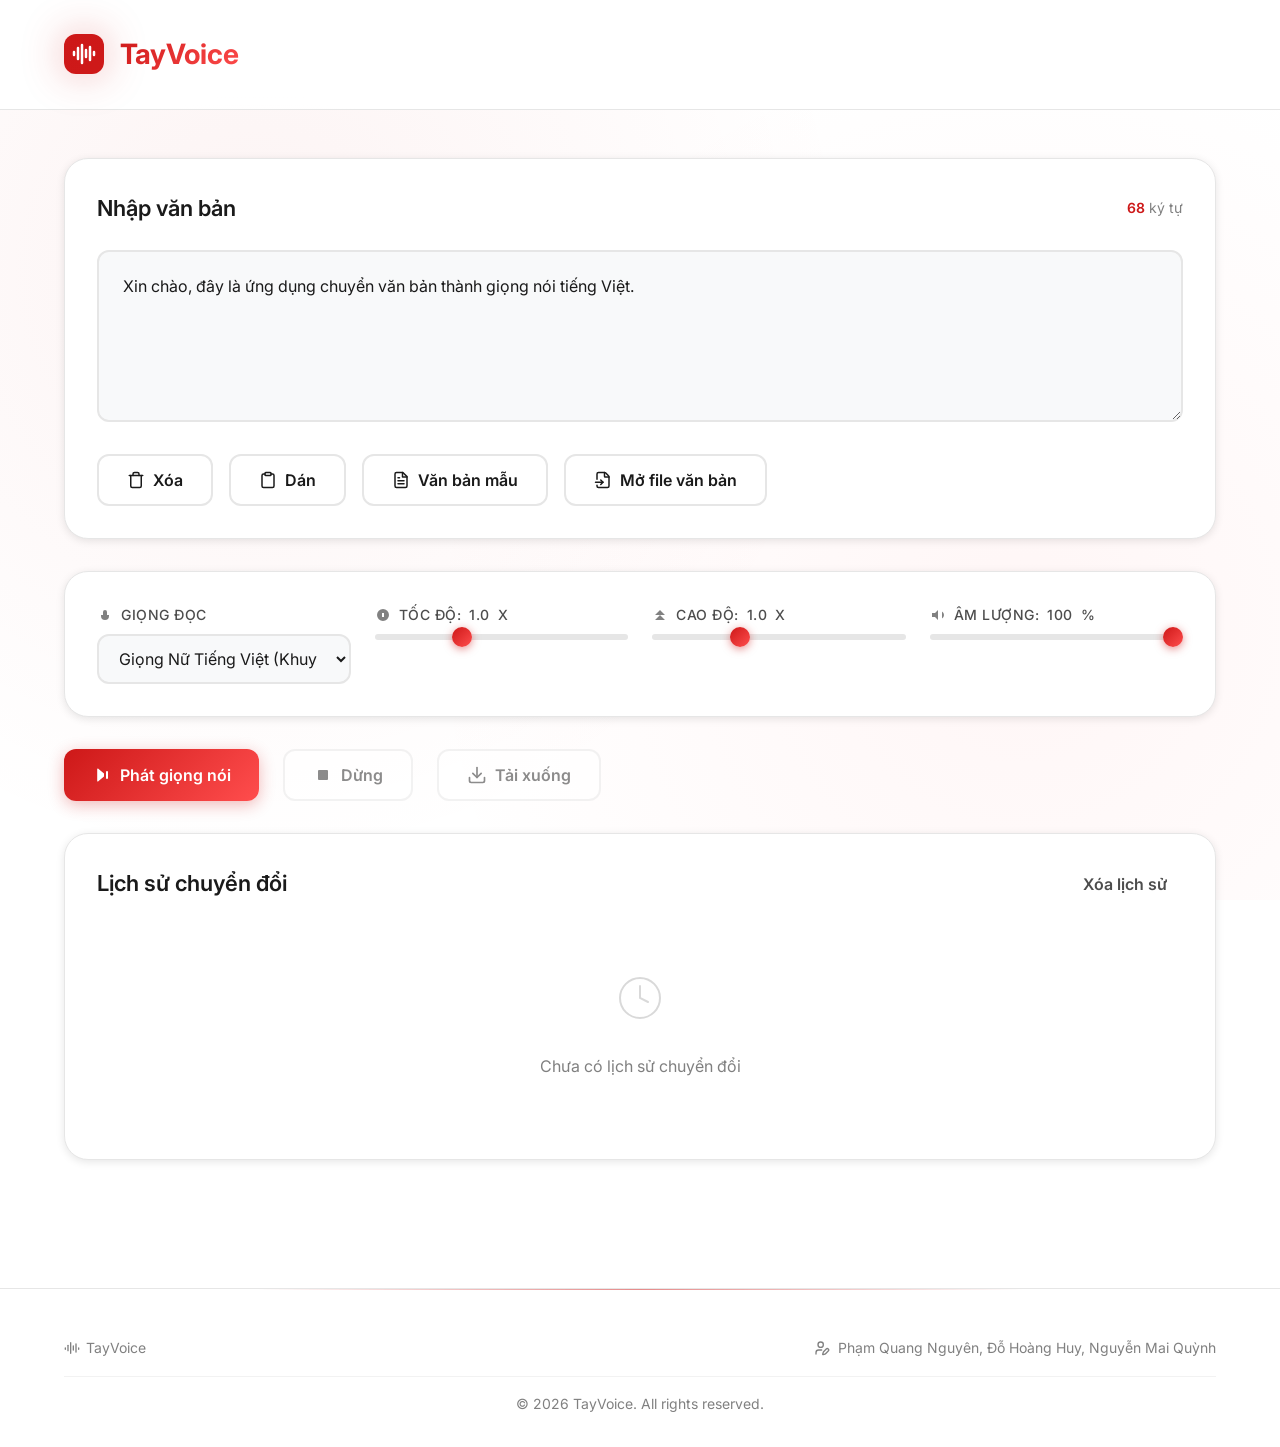
<file: tayvoice/index.html>
<!DOCTYPE html>
<html lang="vi">

<head>
    <meta charset="UTF-8">
    <meta name="viewport" content="width=device-width, initial-scale=1.0">
    <meta name="description"
        content="TayVoice - Chuyển đổi văn bản thành giọng nói tự nhiên với hỗ trợ tiếng Việt chất lượng cao">
    <title>TayVoice - Giọng Tiếng Việt</title>
    <link rel="preconnect" href="https://fonts.googleapis.com">
    <link rel="preconnect" href="https://fonts.gstatic.com" crossorigin>
    <link href="https://fonts.googleapis.com/css2?family=Inter:wght@300;400;500;600;700&display=swap" rel="stylesheet">
    <link rel="stylesheet" href="styles.css">
    <link rel="stylesheet" href="styles-vietnamese.css">
</head>

<body>
    <!-- Background Gradient -->
    <div class="gradient-bg"></div>

    <!-- Header -->
    <header class="header">
        <div class="container">
            <div class="logo">
                <svg width="40" height="40" viewBox="0 0 40 40" fill="none" xmlns="http://www.w3.org/2000/svg">
                    <rect width="40" height="40" rx="12" fill="url(#logo-gradient)" />
                    <g transform="translate(8, 8)" stroke="white" stroke-width="2.5" stroke-linecap="round" stroke-linejoin="round">
                        <path d="M2 10v3"/><path d="M6 6v11"/><path d="M10 3v18"/><path d="M14 8v7"/><path d="M18 5v13"/><path d="M22 10v3"/>
                    </g>
                    <defs>
                        <linearGradient id="logo-gradient" x1="0" y1="0" x2="40" y2="40">
                            <stop offset="0%" stop-color="#CD1818" />
                            <stop offset="100%" stop-color="#ff4d4d" />
                        </linearGradient>
                    </defs>
                </svg>
                <h1>TayVoice</h1>
            </div>
        </div>
    </header>



    <!-- Main Content -->
    <main class="main-content">
        <div class="container">
            <!-- Text Input Section -->
            <section class="card input-section">
                <div class="card-header">
                    <h2>Nhập văn bản</h2>
                    <span class="char-counter">
                        <span id="charCount">0</span> ký tự
                    </span>
                </div>
                <textarea id="textInput" class="text-input"
                    placeholder="Nhập văn bản bạn muốn chuyển đổi thành giọng nói tiếng Việt..."
                    rows="6">Xin chào, đây là ứng dụng chuyển văn bản thành giọng nói tiếng Việt.</textarea>
                <div class="quick-actions">
                    <button class="btn-secondary" id="clearBtn">
                        <svg xmlns="http://www.w3.org/2000/svg" width="18" height="18" viewBox="0 0 24 24" fill="none" stroke="currentColor" stroke-width="2" stroke-linecap="round" stroke-linejoin="round"><path d="M3 6h18"/><path d="M19 6v14c0 1-1 2-2 2H7c-1 0-2-1-2-2V6"/><path d="M8 6V4c0-1 1-2 2-2h4c1 0 2 1 2 2v2"/></svg>
                        Xóa
                    </button>
                    <button class="btn-secondary" id="pasteBtn">
                        <svg xmlns="http://www.w3.org/2000/svg" width="18" height="18" viewBox="0 0 24 24" fill="none" stroke="currentColor" stroke-width="2" stroke-linecap="round" stroke-linejoin="round"><rect width="8" height="4" x="8" y="2" rx="1" ry="1"/><path d="M16 4h2a2 2 0 0 1 2 2v14a2 2 0 0 1-2 2H6a2 2 0 0 1-2-2V6a2 2 0 0 1 2-2h2"/></svg>
                        Dán
                    </button>
                    <button class="btn-secondary" id="sampleBtn">
                        <svg xmlns="http://www.w3.org/2000/svg" width="18" height="18" viewBox="0 0 24 24" fill="none" stroke="currentColor" stroke-width="2" stroke-linecap="round" stroke-linejoin="round"><path d="M14.5 2H6a2 2 0 0 0-2 2v16a2 2 0 0 0 2 2h12a2 2 0 0 0 2-2V7.5L14.5 2z"/><polyline points="14 2 14 8 20 8"/><line x1="16" x2="8" y1="13" y2="13"/><line x1="16" x2="8" y1="17" y2="17"/><line x1="10" x2="8" y1="9" y2="9"/></svg>
                        Văn bản mẫu
                    </button>
                    <button class="btn-secondary" id="openFileBtn">
                        <svg xmlns="http://www.w3.org/2000/svg" width="18" height="18" viewBox="0 0 24 24" fill="none" stroke="currentColor" stroke-width="2" stroke-linecap="round" stroke-linejoin="round"><path d="M4 11V4a2 2 0 0 1 2-2h8a2.4 2.4 0 0 1 1.706.706l3.588 3.588A2.4 2.4 0 0 1 20 8v12a2 2 0 0 1-2 2H6a2 2 0 0 1-2-2v-1"/><path d="M14 2v5a1 1 0 0 0 1 1h5"/><path d="M2 15h10"/><path d="m9 18 3-3-3-3"/></svg>
                        Mở file văn bản
                    </button>
                    <input type="file" id="fileInput" accept=".txt" style="display: none;">
                </div>
            </section>

            <!-- Controls Section -->
            <section class="card controls-section">
                <div class="controls-grid">
                    <!-- Voice Selection -->
                    <div class="control-group">
                        <label for="voiceSelect">
                            <svg width="16" height="16" viewBox="0 0 16 16" fill="currentColor">
                                <path d="M8 3a2 2 0 00-2 2v6a2 2 0 104 0V5a2 2 0 00-2-2zM4 8v1a4 4 0 008 0V8" />
                            </svg>
                            Giọng đọc
                        </label>
                        <select id="voiceSelect" class="select">
                            <option value="Vietnamese Female">Giọng Nữ Tiếng Việt (Khuyến nghị)</option>
                            <option value="Vietnamese Male">Giọng Nam Tiếng Việt</option>
                        </select>
                    </div>

                    <!-- Speed Control -->
                    <div class="control-group">
                        <label for="speedSlider">
                            <svg width="16" height="16" viewBox="0 0 16 16" fill="currentColor">
                                <path d="M8 2a6 6 0 100 12A6 6 0 008 2zm1 8H7V6h2v4z" />
                            </svg>
                            Tốc độ: <span id="speedValue">1.0</span>x
                        </label>
                        <input type="range" id="speedSlider" class="slider" min="0.5" max="2" step="0.1" value="1">
                    </div>

                    <!-- Pitch Control -->
                    <div class="control-group">
                        <label for="pitchSlider">
                            <svg width="16" height="16" viewBox="0 0 16 16" fill="currentColor">
                                <path d="M3 8l5-5 5 5M3 13l5-5 5 5" />
                            </svg>
                            Cao độ: <span id="pitchValue">1.0</span>x
                        </label>
                        <input type="range" id="pitchSlider" class="slider" min="0.5" max="2" step="0.1" value="1">
                    </div>

                    <!-- Volume Control -->
                    <div class="control-group">
                        <label for="volumeSlider">
                            <svg width="16" height="16" viewBox="0 0 16 16" fill="currentColor">
                                <path d="M8 3L5 6H2v4h3l3 3V3zm6 5a4 4 0 00-2-3.5v7a4 4 0 002-3.5z" />
                            </svg>
                            Âm lượng: <span id="volumeValue">100</span>%
                        </label>
                        <input type="range" id="volumeSlider" class="slider" min="0" max="100" step="5" value="100">
                    </div>
                </div>
            </section>

            <!-- Action Buttons -->
            <section class="action-buttons">
                <button class="btn-primary" id="speakBtn">
                    <svg width="20" height="20" viewBox="0 0 20 20" fill="currentColor">
                        <path
                            d="M6.3 3.7L12 8.5v3L6.3 16.3c-.4.4-1.1.1-1.1-.4V4.1c0-.5.7-.8 1.1-.4zM14 7v6a1 1 0 002 0V7a1 1 0 00-2 0z" />
                    </svg>
                    Phát giọng nói
                </button>
                <button class="btn-secondary" id="stopBtn" disabled>
                    <svg width="20" height="20" viewBox="0 0 20 20" fill="currentColor">
                        <rect x="5" y="5" width="10" height="10" rx="1" />
                    </svg>
                    Dừng
                </button>
                <button class="btn-secondary" id="downloadBtn" disabled>
                    <svg width="20" height="20" viewBox="0 0 24 24" fill="none" stroke="currentColor" stroke-width="2" stroke-linecap="round" stroke-linejoin="round">
                        <path d="M21 15v4a2 2 0 0 1-2 2H5a2 2 0 0 1-2-2v-4"></path>
                        <polyline points="7 10 12 15 17 10"></polyline>
                        <line x1="12" y1="15" x2="12" y2="3"></line>
                    </svg>
                    Tải xuống
                </button>
            </section>

            <!-- History Section -->
            <section class="card history-section">
                <div class="card-header">
                    <h2>Lịch sử chuyển đổi</h2>
                    <button class="btn-text" id="clearHistoryBtn">
                        Xóa lịch sử
                    </button>
                </div>
                <div id="historyList" class="history-list">
                    <div class="empty-state">
                        <svg width="48" height="48" viewBox="0 0 48 48" fill="none">
                            <circle cx="24" cy="24" r="20" stroke="currentColor" stroke-width="2" opacity="0.3" />
                            <path d="M24 12v12l8 4" stroke="currentColor" stroke-width="2" stroke-linecap="round"
                                opacity="0.3" />
                        </svg>
                        <p>Chưa có lịch sử chuyển đổi</p>
                    </div>
                </div>
            </section>
        </div>
    </main>

    <!-- Footer -->
    <footer class="footer">
        <div class="container">
            <div class="footer-content">
                <div class="footer-brand" style="display: flex; align-items: center; gap: 6px; color: var(--text-muted); font-size: 0.875rem; font-weight: normal;">
                    <svg width="16" height="16" viewBox="0 0 24 24" fill="none" stroke="currentColor" stroke-width="2" stroke-linecap="round" stroke-linejoin="round">
                        <path d="M2 12v2"/><path d="M6 8v8"/><path d="M10 4v16"/><path d="M14 9v6"/><path d="M18 6v12"/><path d="M22 12v2"/>
                    </svg>
                    <span>TayVoice</span>
                </div>
                <div class="footer-team" style="display: flex; align-items: center; gap: 8px; color: var(--text-muted); font-size: 0.875rem;">
                    <svg xmlns="http://www.w3.org/2000/svg" width="16" height="16" viewBox="0 0 24 24" fill="none" stroke="currentColor" stroke-width="2" stroke-linecap="round" stroke-linejoin="round" class="lucide lucide-user-pen-icon lucide-user-pen"><path d="M11.5 15H7a4 4 0 0 0-4 4v2"/><path d="M21.378 16.626a1 1 0 0 0-3.004-3.004l-4.01 4.012a2 2 0 0 0-.506.854l-.837 2.87a.5.5 0 0 0 .62.62l2.87-.837a2 2 0 0 0 .854-.506z"/><circle cx="10" cy="7" r="4"/></svg>
                    <span>Phạm Quang Nguyên, Đỗ Hoàng Huy, Nguyễn Mai Quỳnh</span>
                </div>
            </div>
            <div class="footer-bottom">
                <p>&copy; 2026 TayVoice. All rights reserved.</p>
            </div>
        </div>
    </footer>

    <!-- Python Script -->
    <script src="script-python.js"></script>
</body>

</html>
</file>
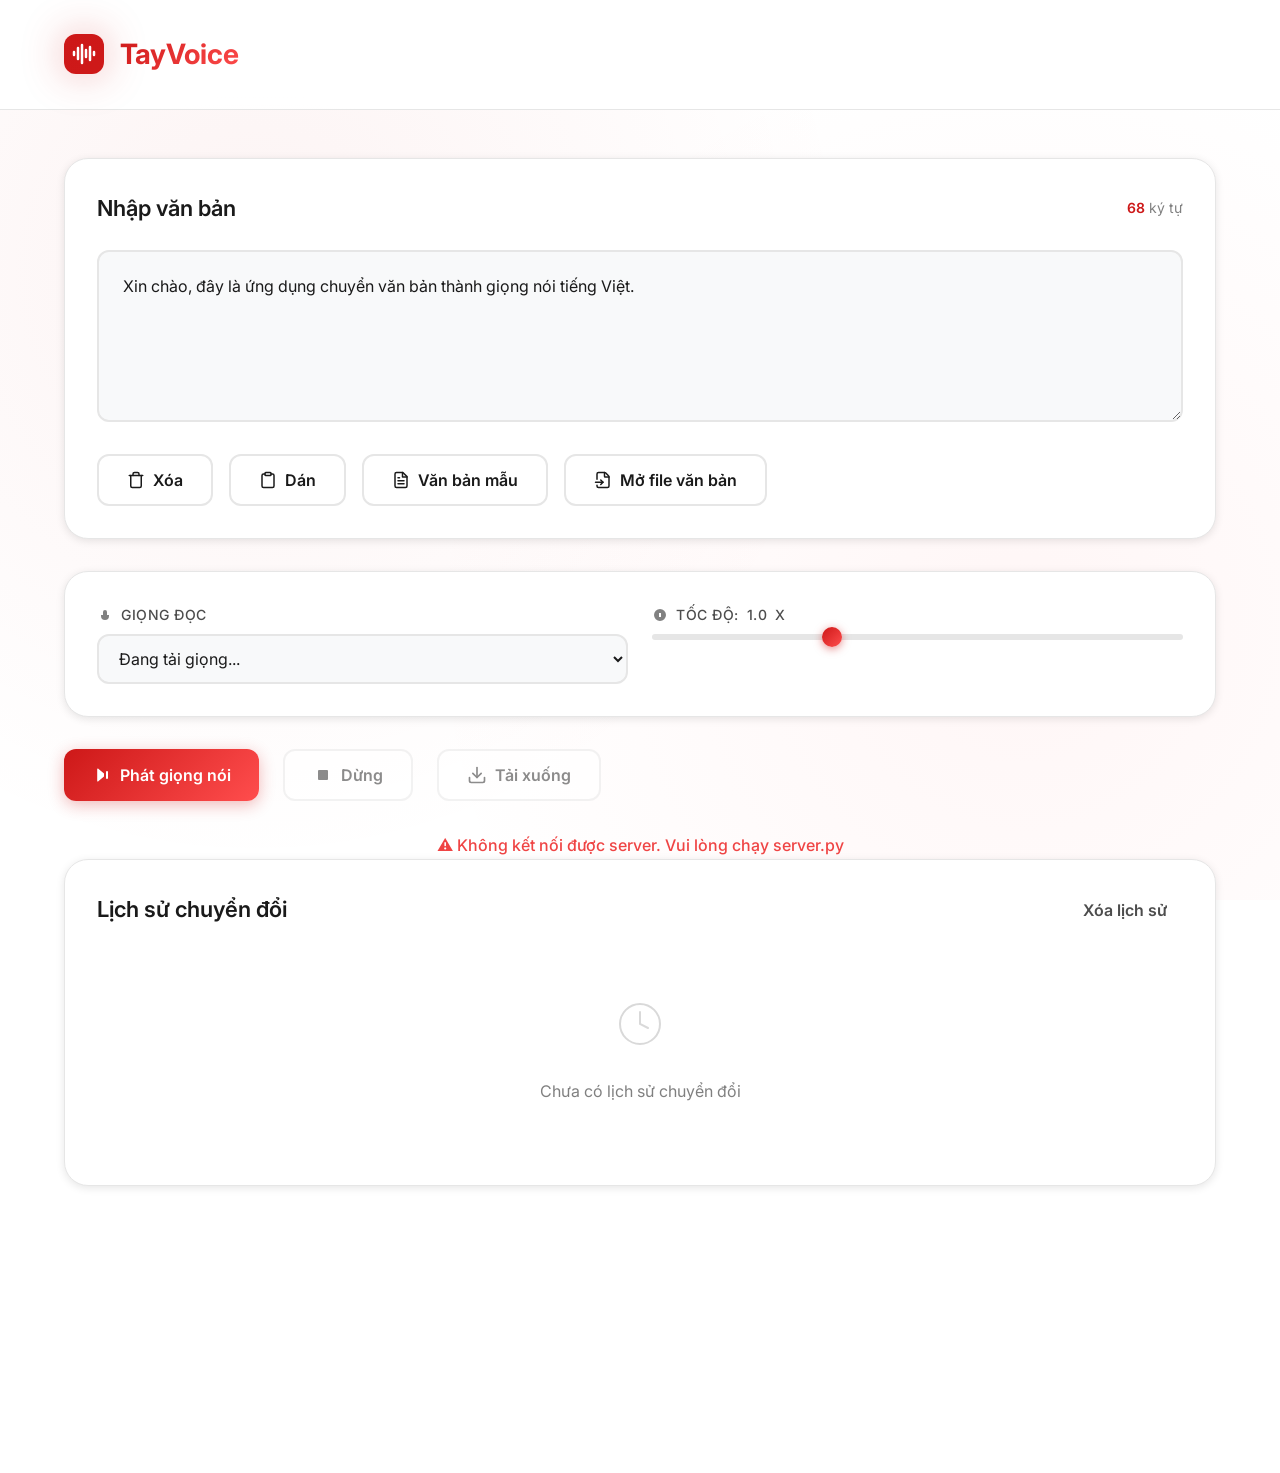
<file: tayvoice/index-python.html>
<!DOCTYPE html>
<html lang="vi">

<head>
    <meta charset="UTF-8">
    <meta name="viewport" content="width=device-width, initial-scale=1.0">
    <meta name="description"
        content="TayVoice - Chuyển đổi văn bản thành giọng nói tự nhiên với hỗ trợ tiếng Việt chất lượng cao">
    <title>TayVoice - Python Server</title>
    <link rel="preconnect" href="https://fonts.googleapis.com">
    <link rel="preconnect" href="https://fonts.gstatic.com" crossorigin>
    <link href="https://fonts.googleapis.com/css2?family=Inter:wght@300;400;500;600;700&display=swap" rel="stylesheet">
    <link rel="stylesheet" href="styles.css">
    <link rel="stylesheet" href="styles-vietnamese.css">
</head>

<body>
    <!-- Background Gradient -->
    <div class="gradient-bg"></div>

    <!-- Header -->
    <header class="header">
        <div class="container">
            <div class="logo">
                <svg width="40" height="40" viewBox="0 0 40 40" fill="none" xmlns="http://www.w3.org/2000/svg">
                    <rect width="40" height="40" rx="12" fill="url(#logo-gradient)" />
                    <g transform="translate(8, 8)" stroke="white" stroke-width="2.5" stroke-linecap="round" stroke-linejoin="round">
                        <path d="M2 10v3"/><path d="M6 6v11"/><path d="M10 3v18"/><path d="M14 8v7"/><path d="M18 5v13"/><path d="M22 10v3"/>
                    </g>
                    <defs>
                        <linearGradient id="logo-gradient" x1="0" y1="0" x2="40" y2="40">
                            <stop offset="0%" stop-color="#CD1818" />
                            <stop offset="100%" stop-color="#ff4d4d" />
                        </linearGradient>
                    </defs>
                </svg>
                <h1>TayVoice</h1>
            </div>
        </div>
    </header>



    <!-- Main Content -->
    <main class="main-content">
        <div class="container">
            <!-- Text Input Section -->
            <section class="card input-section">
                <div class="card-header">
                    <h2>Nhập văn bản</h2>
                    <span class="char-counter">
                        <span id="charCount">0</span> ký tự
                    </span>
                </div>
                <textarea id="textInput" class="text-input"
                    placeholder="Nhập văn bản bạn muốn chuyển đổi thành giọng nói tiếng Việt..."
                    rows="6">Xin chào, đây là ứng dụng chuyển văn bản thành giọng nói tiếng Việt.</textarea>
                <div class="quick-actions">
                    <button class="btn-secondary" id="clearBtn">
                        <svg xmlns="http://www.w3.org/2000/svg" width="18" height="18" viewBox="0 0 24 24" fill="none" stroke="currentColor" stroke-width="2" stroke-linecap="round" stroke-linejoin="round"><path d="M3 6h18"/><path d="M19 6v14c0 1-1 2-2 2H7c-1 0-2-1-2-2V6"/><path d="M8 6V4c0-1 1-2 2-2h4c1 0 2 1 2 2v2"/></svg>
                        Xóa
                    </button>
                    <button class="btn-secondary" id="pasteBtn">
                        <svg xmlns="http://www.w3.org/2000/svg" width="18" height="18" viewBox="0 0 24 24" fill="none" stroke="currentColor" stroke-width="2" stroke-linecap="round" stroke-linejoin="round"><rect width="8" height="4" x="8" y="2" rx="1" ry="1"/><path d="M16 4h2a2 2 0 0 1 2 2v14a2 2 0 0 1-2 2H6a2 2 0 0 1-2-2V6a2 2 0 0 1 2-2h2"/></svg>
                        Dán
                    </button>
                    <button class="btn-secondary" id="sampleBtn">
                        <svg xmlns="http://www.w3.org/2000/svg" width="18" height="18" viewBox="0 0 24 24" fill="none" stroke="currentColor" stroke-width="2" stroke-linecap="round" stroke-linejoin="round"><path d="M14.5 2H6a2 2 0 0 0-2 2v16a2 2 0 0 0 2 2h12a2 2 0 0 0 2-2V7.5L14.5 2z"/><polyline points="14 2 14 8 20 8"/><line x1="16" x2="8" y1="13" y2="13"/><line x1="16" x2="8" y1="17" y2="17"/><line x1="10" x2="8" y1="9" y2="9"/></svg>
                        Văn bản mẫu
                    </button>
                    <button class="btn-secondary" id="openFileBtn">
                        <svg xmlns="http://www.w3.org/2000/svg" width="18" height="18" viewBox="0 0 24 24" fill="none" stroke="currentColor" stroke-width="2" stroke-linecap="round" stroke-linejoin="round"><path d="M4 11V4a2 2 0 0 1 2-2h8a2.4 2.4 0 0 1 1.706.706l3.588 3.588A2.4 2.4 0 0 1 20 8v12a2 2 0 0 1-2 2H6a2 2 0 0 1-2-2v-1"/><path d="M14 2v5a1 1 0 0 0 1 1h5"/><path d="M2 15h10"/><path d="m9 18 3-3-3-3"/></svg>
                        Mở file văn bản
                    </button>
                    <input type="file" id="fileInput" accept=".txt" style="display: none;">
                </div>
            </section>

            <!-- Controls Section -->
            <section class="card controls-section">
                <div class="controls-grid">
                    <!-- Voice Selection -->
                    <div class="control-group">
                        <label for="voiceSelect">
                            <svg width="16" height="16" viewBox="0 0 16 16" fill="currentColor">
                                <path d="M8 3a2 2 0 00-2 2v6a2 2 0 104 0V5a2 2 0 00-2-2zM4 8v1a4 4 0 008 0V8" />
                            </svg>
                            Giọng đọc
                        </label>
                        <select id="voiceSelect" class="select">
                            <option value="vi">Đang tải giọng...</option>
                        </select>
                    </div>

                    <!-- Speed Control -->
                    <div class="control-group">
                        <label for="speedSlider">
                            <svg width="16" height="16" viewBox="0 0 16 16" fill="currentColor">
                                <path d="M8 2a6 6 0 100 12A6 6 0 008 2zm1 8H7V6h2v4z" />
                            </svg>
                            Tốc độ: <span id="speedValue">1.0</span>x
                        </label>
                        <input type="range" id="speedSlider" class="slider" min="0.5" max="2" step="0.1" value="1">
                    </div>

                </div>
            </section>

            <!-- Action Buttons -->
            <section class="action-buttons">
                <button class="btn-primary" id="speakBtn">
                    <svg width="20" height="20" viewBox="0 0 20 20" fill="currentColor">
                        <path
                            d="M6.3 3.7L12 8.5v3L6.3 16.3c-.4.4-1.1.1-1.1-.4V4.1c0-.5.7-.8 1.1-.4zM14 7v6a1 1 0 002 0V7a1 1 0 00-2 0z" />
                    </svg>
                    Phát giọng nói
                </button>
                <button class="btn-secondary" id="stopBtn" disabled>
                    <svg width="20" height="20" viewBox="0 0 20 20" fill="currentColor">
                        <rect x="5" y="5" width="10" height="10" rx="1" />
                    </svg>
                    Dừng
                </button>
                <button class="btn-secondary" id="downloadBtn" disabled>
                    <svg width="20" height="20" viewBox="0 0 24 24" fill="none" stroke="currentColor" stroke-width="2" stroke-linecap="round" stroke-linejoin="round">
                        <path d="M21 15v4a2 2 0 0 1-2 2H5a2 2 0 0 1-2-2v-4"></path>
                        <polyline points="7 10 12 15 17 10"></polyline>
                        <line x1="12" y1="15" x2="12" y2="3"></line>
                    </svg>
                    Tải xuống
                </button>
            </section>
            
            <div id="statusMessage" class="status-message" style="text-align: center; margin-top: 1rem; font-weight: 500; opacity: 0; transition: opacity 0.3s ease;"></div>

            <!-- History Section -->
            <section class="card history-section">
                <div class="card-header">
                    <h2>Lịch sử chuyển đổi</h2>
                    <button class="btn-text" id="clearHistoryBtn">
                        Xóa lịch sử
                    </button>
                </div>
                <div id="historyList" class="history-list">
                    <div class="empty-state">
                        <svg width="48" height="48" viewBox="0 0 48 48" fill="none">
                            <circle cx="24" cy="24" r="20" stroke="currentColor" stroke-width="2" opacity="0.3" />
                            <path d="M24 12v12l8 4" stroke="currentColor" stroke-width="2" stroke-linecap="round"
                                opacity="0.3" />
                        </svg>
                        <p>Chưa có lịch sử chuyển đổi</p>
                    </div>
                </div>
            </section>
        </div>
    </main>

    <!-- Footer -->
    <footer class="footer">
        <div class="container">
            <div class="footer-content">
                <div class="footer-brand" style="display: flex; align-items: center; gap: 6px; color: var(--text-muted); font-size: 0.875rem; font-weight: normal;">
                    <svg width="16" height="16" viewBox="0 0 24 24" fill="none" stroke="currentColor" stroke-width="2" stroke-linecap="round" stroke-linejoin="round">
                        <path d="M2 12v2"/><path d="M6 8v8"/><path d="M10 4v16"/><path d="M14 9v6"/><path d="M18 6v12"/><path d="M22 12v2"/>
                    </svg>
                    <span>TayVoice</span>
                </div>
                <div class="footer-team" style="display: flex; align-items: center; gap: 8px; color: var(--text-muted); font-size: 0.875rem;">
                    <svg xmlns="http://www.w3.org/2000/svg" width="16" height="16" viewBox="0 0 24 24" fill="none" stroke="currentColor" stroke-width="2" stroke-linecap="round" stroke-linejoin="round" class="lucide lucide-user-pen-icon lucide-user-pen"><path d="M11.5 15H7a4 4 0 0 0-4 4v2"/><path d="M21.378 16.626a1 1 0 0 0-3.004-3.004l-4.01 4.012a2 2 0 0 0-.506.854l-.837 2.87a.5.5 0 0 0 .62.62l2.87-.837a2 2 0 0 0 .854-.506z"/><circle cx="10" cy="7" r="4"/></svg>
                    <span>Phạm Quang Nguyên, Đỗ Hoàng Huy, Nguyễn Mai Quỳnh</span>
                </div>
            </div>
            <div class="footer-bottom">
                <p>&copy; 2026 TayVoice. All rights reserved.</p>
            </div>
        </div>
    </footer>

    <!-- Python Script -->
    <script src="script-python.js"></script>
</body>

</html>
</file>
<file: tayvoice/styles.css>
:root {
    /* Color Palette */
    --primary-gradient: linear-gradient(135deg, #CD1818 0%, #ff4d4d 100%);
    --primary-color: #CD1818;
    --primary-hover: #a81010;
    --secondary-color: #ff4d4d;

    --bg-dark: #ffffff;
    --bg-card: #ffffff;
    --bg-card-hover: #f8f9fa;

    --text-primary: #1a1a1a;
    --text-secondary: #4d4d4d;
    --text-muted: #808080;

    --border-color: #e6e6e6;
    --border-hover: rgba(205, 24, 24, 0.4);

    --success-color: #10b981;
    --warning-color: #f59e0b;
    --error-color: #ef4444;

    /* Spacing */
    --spacing-xs: 0.5rem;
    --spacing-sm: 1rem;
    --spacing-md: 1.5rem;
    --spacing-lg: 2rem;
    --spacing-xl: 3rem;

    /* Border Radius */
    --radius-sm: 0.5rem;
    --radius-md: 0.75rem;
    --radius-lg: 1rem;
    --radius-xl: 1.5rem;

    /* Shadows */
    --shadow-sm: 0 2px 8px rgba(0, 0, 0, 0.1);
    --shadow-md: 0 4px 16px rgba(0, 0, 0, 0.2);
    --shadow-lg: 0 8px 32px rgba(0, 0, 0, 0.3);
    --shadow-glow: 0 0 40px rgba(205, 24, 24, 0.3);

    /* Transitions */
    --transition-fast: 150ms ease;
    --transition-base: 250ms ease;
    --transition-slow: 400ms ease;
}

/* Reset & Base */
* {
    margin: 0;
    padding: 0;
    box-sizing: border-box;
}

body {
    font-family: 'Inter', -apple-system, BlinkMacSystemFont, 'Segoe UI', sans-serif;
    background: var(--bg-dark);
    color: var(--text-primary);
    line-height: 1.6;
    overflow-x: hidden;
    min-height: 100vh;
}

/* Gradient Background */
.gradient-bg {
    position: fixed;
    top: 0;
    left: 0;
    width: 100%;
    height: 100%;
    z-index: -1;
    background:
        radial-gradient(circle at 20% 30%, rgba(205, 24, 24, 0.05) 0%, transparent 50%),
        radial-gradient(circle at 80% 70%, rgba(255, 77, 77, 0.05) 0%, transparent 50%),
        var(--bg-dark);
    animation: gradientShift 15s ease infinite;
}

@keyframes gradientShift {

    0%,
    100% {
        transform: scale(1) rotate(0deg);
    }

    50% {
        transform: scale(1.05) rotate(5deg);
    }
}

/* Container */
.container {
    max-width: 1200px;
    margin: 0 auto;
    padding: 0 var(--spacing-md);
}

/* Header */
.header {
    padding: var(--spacing-lg) 0;
    border-bottom: 1px solid var(--border-color);
    backdrop-filter: blur(10px);
    background: rgba(255, 255, 255, 0.9);
    position: sticky;
    top: 0;
    z-index: 100;
}

.header .container {
    display: flex;
    justify-content: space-between;
    align-items: center;
}

.logo {
    display: flex;
    align-items: center;
    gap: var(--spacing-sm);
}

.logo svg {
    filter: drop-shadow(0 0 20px rgba(205, 24, 24, 0.3));
    animation: logoFloat 3s ease-in-out infinite;
}

@keyframes logoFloat {

    0%,
    100% {
        transform: translateY(0px);
    }

    50% {
        transform: translateY(-5px);
    }
}

.logo h1 {
    font-size: 1.75rem;
    font-weight: 700;
    background: var(--primary-gradient);
    -webkit-background-clip: text;
    -webkit-text-fill-color: transparent;
    background-clip: text;
}

.header-info {
    display: flex;
    gap: var(--spacing-sm);
}

.badge {
    padding: 0.375rem 0.875rem;
    background: var(--bg-card);
    border: 1px solid var(--border-color);
    border-radius: 2rem;
    font-size: 0.875rem;
    font-weight: 500;
    color: var(--text-secondary);
    transition: all var(--transition-base);
}

.badge:hover {
    background: var(--bg-card-hover);
    border-color: var(--border-hover);
    transform: translateY(-2px);
}

/* Main Content */
.main-content {
    padding: var(--spacing-xl) 0;
    min-height: calc(100vh - 200px);
}

/* Card */
.card {
    background: var(--bg-card);
    backdrop-filter: blur(20px);
    border: 1px solid var(--border-color);
    border-radius: var(--radius-xl);
    box-shadow: var(--shadow-sm);
    padding: var(--spacing-lg);
    margin-bottom: var(--spacing-lg);
    transition: all var(--transition-base);
}

.card:hover {
    border-color: var(--border-hover);
    box-shadow: var(--shadow-md);
    transform: translateY(-2px);
}

.card-header {
    display: flex;
    justify-content: space-between;
    align-items: center;
    margin-bottom: var(--spacing-md);
}

.card-header h2 {
    font-size: 1.375rem;
    font-weight: 600;
    display: flex;
    align-items: center;
    gap: var(--spacing-xs);
}

.char-counter {
    color: var(--text-muted);
    font-size: 0.875rem;
}

#charCount {
    color: var(--primary-color);
    font-weight: 600;
}

/* Text Input */
.text-input {
    width: 100%;
    background: #f8f9fa;
    border: 2px solid var(--border-color);
    border-radius: var(--radius-md);
    padding: var(--spacing-md);
    color: var(--text-primary);
    font-size: 1rem;
    font-family: inherit;
    resize: vertical;
    transition: all var(--transition-base);
}

.text-input:focus {
    outline: none;
    border-color: var(--primary-color);
    box-shadow: 0 0 0 4px rgba(205, 24, 24, 0.1);
}

.text-input::placeholder {
    color: var(--text-muted);
}

/* Quick Actions */
.quick-actions {
    display: flex;
    gap: var(--spacing-sm);
    margin-top: var(--spacing-md);
}

/* Controls */
.controls-grid {
    display: grid;
    grid-template-columns: repeat(auto-fit, minmax(250px, 1fr));
    gap: var(--spacing-md);
}

.control-group {
    display: flex;
    flex-direction: column;
    gap: var(--spacing-xs);
}

.control-group label {
    display: flex;
    align-items: center;
    gap: var(--spacing-xs);
    color: var(--text-secondary);
    font-size: 0.875rem;
    font-weight: 500;
    text-transform: uppercase;
    letter-spacing: 0.5px;
}

.control-group label svg {
    opacity: 0.7;
}

/* Select */
.select {
    width: 100%;
    background: #f8f9fa;
    border: 2px solid var(--border-color);
    border-radius: var(--radius-md);
    padding: 0.75rem 1rem;
    color: var(--text-primary);
    font-size: 1rem;
    font-family: inherit;
    cursor: pointer;
    transition: all var(--transition-base);
}

.select:hover {
    border-color: var(--border-hover);
}

.select:focus {
    outline: none;
    border-color: var(--primary-color);
    box-shadow: 0 0 0 4px rgba(205, 24, 24, 0.1);
}

/* Slider */
.slider {
    width: 100%;
    height: 6px;
    background: #e6e6e6;
    border-radius: 3px;
    outline: none;
    appearance: none;
    cursor: pointer;
}

.slider::-webkit-slider-thumb {
    appearance: none;
    width: 20px;
    height: 20px;
    background: var(--primary-gradient);
    border-radius: 50%;
    cursor: pointer;
    box-shadow: 0 2px 8px rgba(205, 24, 24, 0.5);
    transition: all var(--transition-base);
}

.slider::-webkit-slider-thumb:hover {
    transform: scale(1.2);
    box-shadow: 0 4px 16px rgba(205, 24, 24, 0.7);
}

.slider::-moz-range-thumb {
    width: 20px;
    height: 20px;
    background: var(--primary-gradient);
    border: none;
    border-radius: 50%;
    cursor: pointer;
    box-shadow: 0 2px 8px rgba(205, 24, 24, 0.5);
    transition: all var(--transition-base);
}

.slider::-moz-range-thumb:hover {
    transform: scale(1.2);
}

/* Buttons */
.action-buttons {
    display: flex;
    gap: var(--spacing-md);
    margin-bottom: var(--spacing-lg);
    flex-wrap: wrap;
}

.btn-primary,
.btn-secondary,
.btn-text {
    display: inline-flex;
    align-items: center;
    gap: var(--spacing-xs);
    padding: 0.875rem 1.75rem;
    border: none;
    border-radius: var(--radius-md);
    font-size: 1rem;
    font-weight: 600;
    font-family: inherit;
    cursor: pointer;
    transition: all var(--transition-base);
    position: relative;
    overflow: hidden;
}

.btn-primary {
    background: var(--primary-gradient);
    color: white;
    box-shadow: 0 4px 16px rgba(205, 24, 24, 0.3);
}

.btn-primary:hover:not(:disabled) {
    transform: translateY(-2px);
    box-shadow: var(--shadow-glow);
}

.btn-primary:active:not(:disabled) {
    transform: translateY(0);
}

.btn-secondary {
    background: var(--bg-card);
    color: var(--text-primary);
    border: 2px solid var(--border-color);
}

.btn-secondary:hover:not(:disabled) {
    background: var(--bg-card-hover);
    border-color: var(--border-hover);
    transform: translateY(-2px);
}

.btn-text {
    background: transparent;
    color: var(--text-secondary);
    padding: 0.5rem 1rem;
}

.btn-text:hover {
    color: var(--primary-color);
}

button:disabled {
    opacity: 0.5;
    cursor: not-allowed;
}

/* History */
.history-list {
    display: flex;
    flex-direction: column;
    gap: var(--spacing-sm);
}

.history-item {
    background: #ffffff;
    box-shadow: var(--shadow-sm);
    border: 1px solid var(--border-color);
    border-radius: var(--radius-md);
    padding: var(--spacing-md);
    display: flex;
    justify-content: space-between;
    align-items: center;
    transition: all var(--transition-base);
    animation: slideIn 0.3s ease;
}

@keyframes slideIn {
    from {
        opacity: 0;
        transform: translateY(-10px);
    }

    to {
        opacity: 1;
        transform: translateY(0);
    }
}

.history-item:hover {
    background: #f8f9fa;
    border-color: var(--border-hover);
    transform: translateX(4px);
}

.history-content {
    flex: 1;
    min-width: 0;
}

.history-text {
    color: var(--text-primary);
    font-size: 0.9375rem;
    overflow: hidden;
    text-overflow: ellipsis;
    white-space: nowrap;
    margin-bottom: 0.25rem;
    max-width: 100%;
}

.history-meta {
    display: flex;
    gap: var(--spacing-md);
    color: var(--text-muted);
    font-size: 0.8125rem;
}

.history-actions {
    display: flex;
    gap: var(--spacing-xs);
}

.icon-btn {
    background: transparent;
    border: none;
    color: var(--text-secondary);
    cursor: pointer;
    padding: 0.5rem;
    border-radius: var(--radius-sm);
    transition: all var(--transition-fast);
    display: flex;
    align-items: center;
    justify-content: center;
}

.icon-btn:hover {
    background: var(--bg-card);
    color: var(--primary-color);
}

/* Empty State */
.empty-state {
    text-align: center;
    padding: var(--spacing-xl);
    color: var(--text-muted);
}

.empty-state svg {
    margin-bottom: var(--spacing-md);
    color: var(--text-muted);
}

.empty-state p {
    font-size: 1rem;
}

/* Footer */
.footer {
    border-top: 1px solid var(--border-color);
    padding: var(--spacing-xl) 0 var(--spacing-lg);
    margin-top: var(--spacing-xl);
    backdrop-filter: blur(20px);
    background: rgba(255, 255, 255, 0.8);
    position: relative;
    overflow: hidden;
}

.footer::before {
    content: '';
    position: absolute;
    top: 0;
    left: 50%;
    transform: translateX(-50%);
    width: 60%;
    height: 1px;
    background: linear-gradient(90deg, transparent, var(--primary-color), transparent);
    opacity: 0.5;
}

.footer .container {
    display: flex;
    flex-direction: column;
    gap: var(--spacing-sm);
}

.footer-content {
    display: flex;
    justify-content: space-between;
    align-items: center;
    flex-wrap: wrap;
    gap: var(--spacing-lg);
}

.footer-brand {
    display: flex;
    align-items: center;
    gap: var(--spacing-sm);
    font-weight: 700;
    font-size: 1.25rem;
    color: var(--text-primary);
}

.footer-team {
    display: flex;
    align-items: center;
    gap: var(--spacing-md);
    flex-wrap: wrap;
}

.team-label {
    font-size: 0.875rem;
    color: var(--text-secondary);
    text-transform: uppercase;
    letter-spacing: 0.05em;
    font-weight: 600;
}

.team-members {
    display: flex;
    gap: var(--spacing-sm);
    flex-wrap: wrap;
}

.member-badge {
    padding: 0.4rem 1rem;
    background: var(--bg-card);
    border: 1px solid var(--border-color);
    border-radius: 2rem;
    font-size: 0.875rem;
    font-weight: 500;
    color: var(--primary-color);
    transition: all var(--transition-base);
    box-shadow: 0 2px 8px rgba(0,0,0,0.02);
}

.member-badge:hover {
    transform: translateY(-2px);
    border-color: var(--primary-color);
    background: rgba(205, 24, 24, 0.05);
    box-shadow: 0 4px 12px rgba(205, 24, 24, 0.1);
}

.footer-bottom {
    border-top: 1px solid rgba(0,0,0,0.05);
    padding-top: var(--spacing-sm);
    text-align: center;
}

.footer-bottom p {
    color: var(--text-muted);
    font-size: 0.875rem;
}

/* Responsive Design */
@media (max-width: 768px) {
    .header {
        padding: var(--spacing-sm) 0;
    }

    .logo h1 {
        font-size: 1.25rem;
    }

    .controls-grid {
        grid-template-columns: 1fr;
    }

    /* Quick actions: 2 buttons per row */
    .quick-actions {
        display: grid;
        grid-template-columns: 1fr 1fr;
        gap: 0.5rem;
    }

    .quick-actions .btn-secondary {
        width: 100%;
        justify-content: center;
        padding: 0.75rem 0.5rem; /* Giảm padding ngang để chữ có nhiều chỗ hơn */
        font-size: 0.875rem;     /* Giảm nhẹ font size để vừa màn hình nhỏ */
        text-align: center;
    }

    .btn-secondary svg, 
    .btn-primary svg {
        flex-shrink: 0; /* Không cho icon bị bẹp */
    }

    /* Action buttons: speak full width, stop+download side by side */
    .action-buttons {
        display: flex;
        flex-wrap: wrap;
        gap: 0.5rem;
    }

    .action-buttons .btn-primary {
        flex: 0 0 100%;
        justify-content: center;
    }

    .action-buttons .btn-secondary {
        flex: 1 1 auto;
        justify-content: center;
    }

    .history-item {
        flex-direction: column;
        align-items: flex-start;
        gap: var(--spacing-sm);
    }

    /* Cho phép text lịch sử xuống hàng thay vì cắt */
    .history-text {
        white-space: normal;
        word-break: break-word;
        overflow: visible;
        text-overflow: unset;
        display: -webkit-box;
        -webkit-line-clamp: 3;
        -webkit-box-orient: vertical;
        overflow: hidden;
    }

    .history-actions {
        width: 100%;
        justify-content: flex-end;
    }

    /* Căn giữa toàn bộ layout trên mobile */
    .main-content .container {
        padding: 0 var(--spacing-sm);
    }

    .card {
        margin-left: auto;
        margin-right: auto;
    }

    .footer-content {
        flex-direction: column;
        text-align: center;
        align-items: center;
    }

    .footer-team {
        justify-content: center;
    }

    .footer-brand {
        justify-content: center;
    }
}

/* Loading Animation */
@keyframes pulse {

    0%,
    100% {
        opacity: 1;
    }

    50% {
        opacity: 0.5;
    }
}

.loading {
    animation: pulse 1.5s ease-in-out infinite;
}
</file>
<file: tayvoice/styles-vietnamese.css>
/* Additional styles for Vietnamese version */


/* Enhanced button states */
.btn-primary:not(:disabled):hover {
    transform: translateY(-3px) scale(1.02);
    box-shadow: 0 8px 24px rgba(205, 24, 24, 0.4);
}

.btn-primary:not(:disabled):active {
    transform: translateY(-1px) scale(1.01);
}

/* Vietnamese voice badge in header */
.logo h1 span {
    display: inline-block;
    animation: bounce 2s ease-in-out infinite;
}

@keyframes bounce {

    0%,
    100% {
        transform: translateY(0);
    }

    50% {
        transform: translateY(-3px);
    }
}

/* Loading indicator for ResponsiveVoice */
.loading-indicator {
    display: inline-block;
    width: 20px;
    height: 20px;
    border: 3px solid rgba(255, 255, 255, 0.3);
    border-radius: 50%;
    border-top-color: var(--primary-color);
    animation: spin 1s linear infinite;
}

@keyframes spin {
    to {
        transform: rotate(360deg);
    }
}

/* Sample text button highlight */
#sampleBtn:hover {
    background: linear-gradient(135deg, rgba(205, 24, 24, 0.1) 0%, rgba(255, 77, 77, 0.1) 100%);
    border-color: var(--primary-color);
}

/* Enhanced history items */
.history-item:hover {
    background: rgba(16, 185, 129, 0.05);
    border-color: rgba(16, 185, 129, 0.2);
    transform: translateX(6px);
}

/* Pause button special state */
#pauseBtn:not(:disabled) {
    background: linear-gradient(135deg, rgba(245, 158, 11, 0.1) 0%, rgba(245, 158, 11, 0.05) 100%);
    border-color: rgba(245, 158, 11, 0.3);
}

#pauseBtn:not(:disabled):hover {
    background: linear-gradient(135deg, rgba(245, 158, 11, 0.2) 0%, rgba(245, 158, 11, 0.1) 100%);
    border-color: rgba(245, 158, 11, 0.5);
}
</file>
